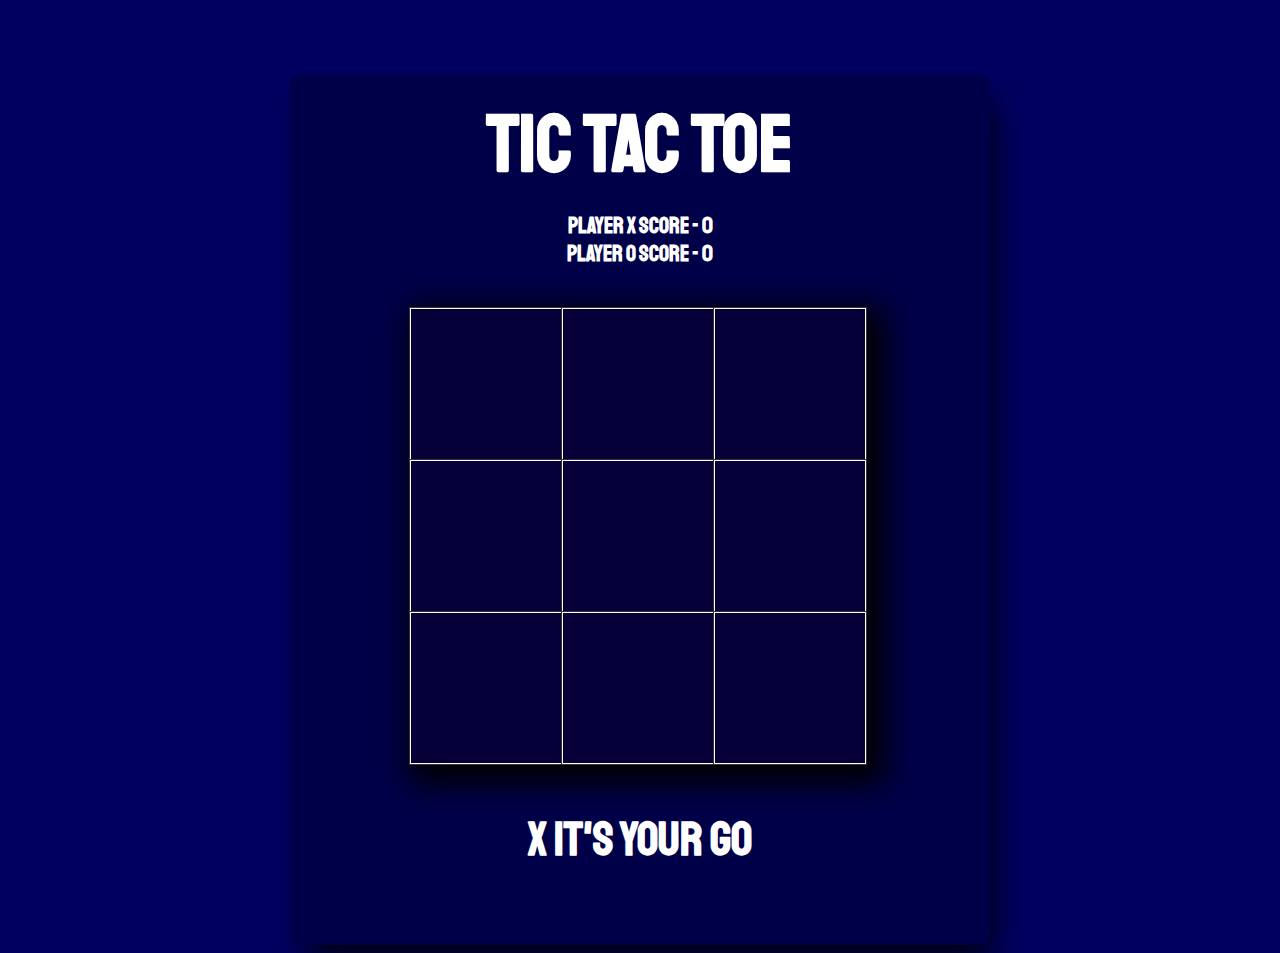
<file: index.html>
<!DOCTYPE html>
<html lang="en">

<head>
    <meta charset="UTF-8">
    <meta name="viewport" content="width=device-width, initial-scale=1.0">
    <title>Tic Tac Toe game</title>
    <link rel="stylesheet" href="css/main.css">
    <script defer src="js/main.js"></script>
</head>

<body>
    <!-- <section class ="pre-screen">
        <h1 class="pre-title">Tic Tac Toe</h1>
    </section> -->
    <section class="game">
        <h1 class="title">Tic Tac Toe</h1>
        <h3 class="game-score"></h3>
        <div class="game-container">
            <div data-cell-index="0" class="box-space"></div>
            <div data-cell-index="1" class="box-space"></div>
            <div data-cell-index="2" class="box-space"></div>
            <div data-cell-index="3" class="box-space"></div>
            <div data-cell-index="4" class="box-space"></div>
            <div data-cell-index="5" class="box-space"></div>
            <div data-cell-index="6" class="box-space"></div>
            <div data-cell-index="7" class="box-space"></div>
            <div data-cell-index="8" class="box-space"></div>
        </div>
        <h3 class="game-message-display"></h3>
        <button class="restart-btn">RESTART GAME</button>
    </section>
</body>

</html>
</file>
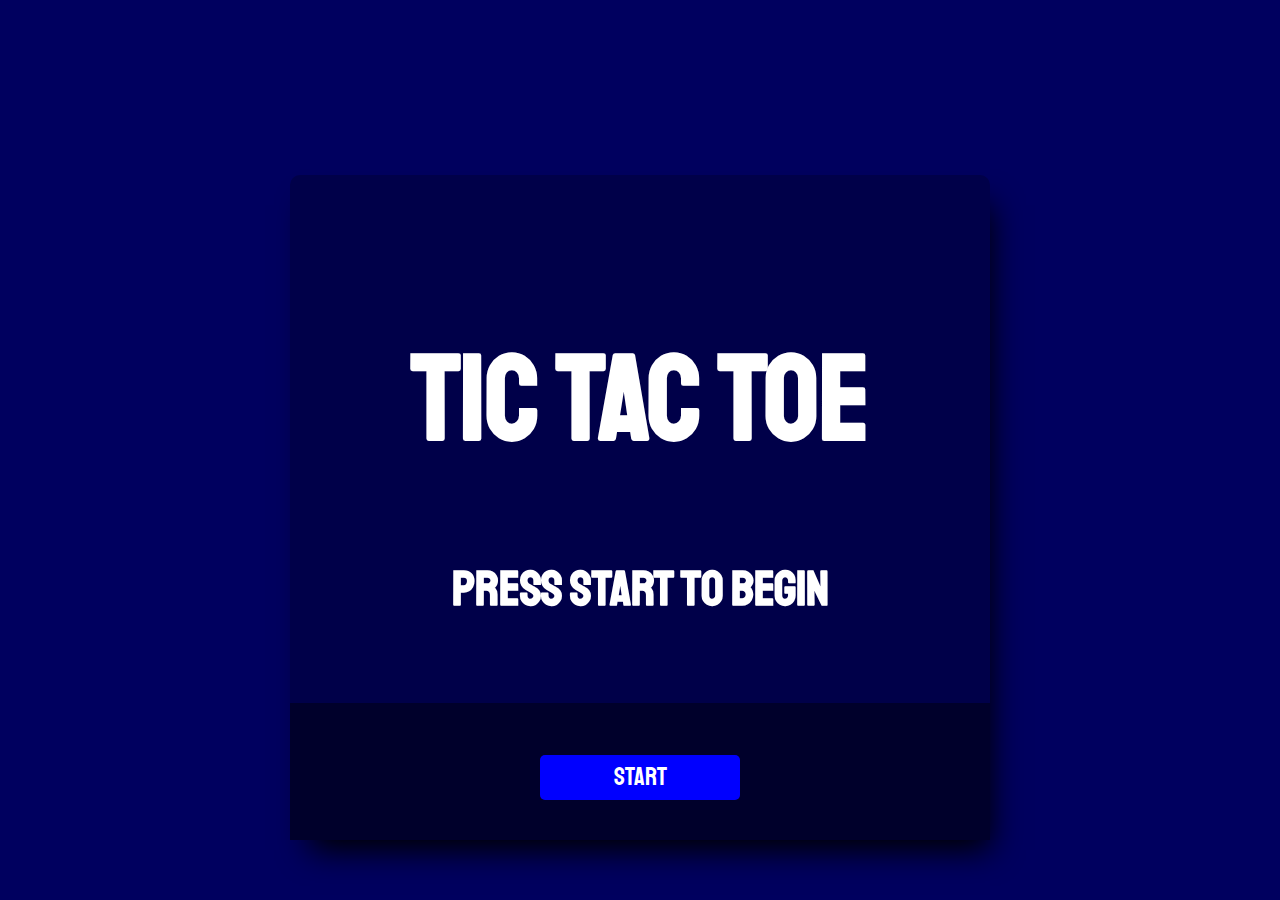
<file: pre-screen.html>
<!DOCTYPE html>
<html lang="en">

<head>
        <meta charset="UTF-8">
        <meta name="viewport" content="width=device-width, initial-scale=1.0">
        <title>Document</title>
        <link rel="stylesheet" href="css/pre-screen.css">
</head>

<body>
        <section class="pre-screen">
                <h1 class="pre-title">Tic Tac Toe</h1>
                <h5>Press Start to begin</h5>
                <div class="start-btn">
                        <a href="index.html"><button>Start</button></a>
                </div>
        </section>
</body>

</html>
</file>
<file: css/main.css>
@import url('https://fonts.googleapis.com/css2?family=Staatliches&display=swap');

body {
    font-family: 'Staatliches', sans-serif;
    background-color: rgb(0, 0, 95);
    color: white;
    font-size: 40px;
}

section {
    text-align: center;
    border-radius: 10px;
    width: 700px;
    margin: auto;
    background-color: rgb(0, 0, 73);
    margin-top: 75px;
    box-shadow: 10px 20px 30px -10px black;
}

.title {
    padding-top: 20px;
    margin-bottom: -5px;
}

.game-score {
    font-size: 22px;
    margin-bottom: 20px;
}

.game-container {
    display: grid;
    grid-template-columns: repeat(3, auto);
    width: 455px;
    margin: 120px;
    margin-bottom: 30px;
    margin-top: 40px;
    background-color: rgb(6, 0, 57);
    box-shadow: 10px 10px 30px 10px black;


}

.box-space {
    font-family: 'Staatliches', sans-serif;
    width: 150px;
    height: 150px;
    box-shadow: 0 0 0 1px #333333;
    border: 1px solid white;
    cursor: pointer;
    line-height: 150px;
    font-size: 130px;
}

.box-space:hover {
    background-color: rgb(5, 1, 122);
    transform: scale(1.05);
    transition: 0.3s;
}

.game-message-display {
    margin-bottom: 5px;
}

button {
    visibility: hidden;
    margin-bottom: 20px;
    height: 35px;
    width: 150px;
    border: none;
    border-radius: 5px;
    color: white;
    background-color: rgb(56, 0, 0);
    cursor: pointer;
}

button:hover {
    transform: scale(1.1);
    transition: 0.25s;
    background-color: rgb(141, 0, 28);
    content: 'x';
}
</file>
<file: css/pre-screen.css>
@import url('https://fonts.googleapis.com/css2?family=Staatliches&display=swap');

body {
    font-family: 'Staatliches', sans-serif;
    background-color: rgb(0, 0, 95);
    color: white;
    font-size: 60px;
    
}

section {
    text-align: center;
    border-radius: 10px;
    width: 700px;
    margin: auto;
    background-color: rgb(0, 0, 73);
    margin-top: 175px;
    box-shadow: 10px 20px 30px -10px black;
}

h1 {
    padding-top: 150px;
}

.start-btn{
    background-color: rgb(0, 0, 43);
    padding-top: 25px;
}

button {
    font-family: 'Staatliches', sans-serif;
    font-size: 25px;
    margin-bottom: 40px;
    height: 45px;
    width: 200px;
    border: none;
    border-radius: 5px;
    color: white;
    background-color: blue;
    cursor: pointer;
}

button:hover {
    transform: scale(1.1);
    transition: 0.25s;
    background-color: rgb(141, 0, 28);
}
</file>
